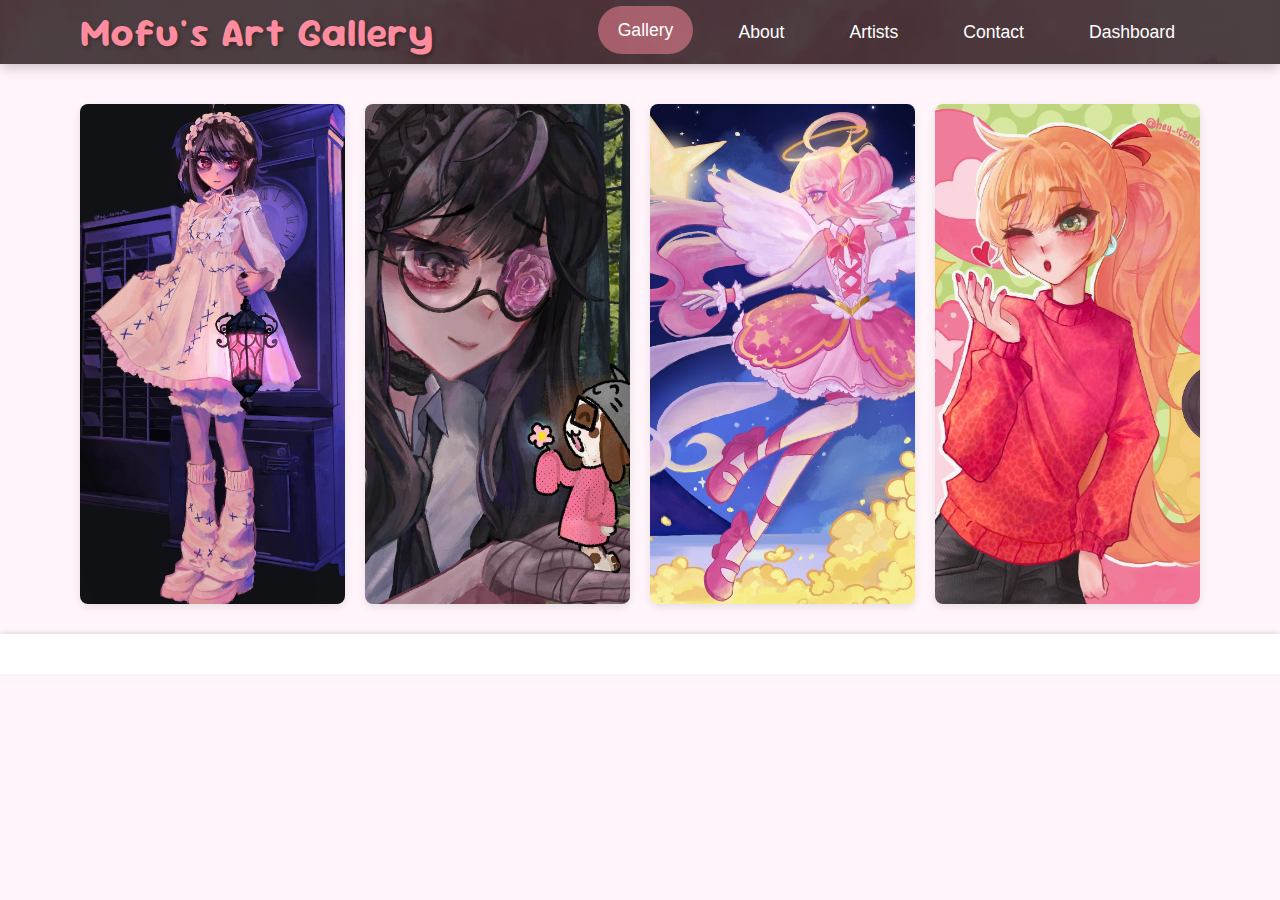
<file: index.html>
<!DOCTYPE html>
<html lang="en">
<head>
    <meta charset="UTF-8">
    <meta name="viewport" content="width=device-width, initial-scale=1.0">
    <title>Mofu's Art Gallery</title>
    <link rel="stylesheet" href="styles.css">
    <link rel="preconnect" href="https://fonts.googleapis.com">
    <link rel="preconnect" href="https://fonts.gstatic.com" crossorigin>
    <link href="https://fonts.googleapis.com/css2?family=Playwrite+AU+SA:wght@100..400&family=Sour+Gummy:ital,wght@0,100..900;1,100..900&display=swap" rel="stylesheet">
</head>
<body>
    <header>
        <div class="container header-container">
            <div class="logo">
                <h1><a href="index.html">Mofu's Art Gallery</a></h1>
            </div>
            <nav class="main-nav">
                <ul>
                    <li><a href="index.html" class="active">Gallery</a></li>
                    <li><a href="#">About</a></li>
                    <li><a href="#">Artists</a></li>
                    <li><a href="#">Contact</a></li>
                    <li><a href="dashboard.html">Dashboard</a></li>
                </ul>
            </nav>
        </div>
    </header>
    
    <main class="container">
        <div class="gallery-grid">
            <div class="gallery-item-large">
                <img class="grid-image" src="img/1.jpg" alt="Image 1">
            </div>
            <div class="gallery-item-large">
                <img class="grid-image" src="img/2.jpg" alt="Image 2">
            </div>
            <div class="gallery-item-large">
                <img class="grid-image" src="img/3.jpg" alt="Image 3">
            </div>
            <div class="gallery-item-large">
                <img class="grid-image" src="img/4.jpg" alt="Image 4">
            </div>
            <div id="igModal" class="ig-modal">
                <div class="ig-modal-content">
                    <span class="close-modal">&times;</span>
                    <div id="igEmbed" class="ig-embed-container"></div>
                </div>
            </div>
        </div>
        
    </main>
    
    <footer>
        <div class="container">
            <p></p>
        </div>
    </footer>
    <script async src="https://www.instagram.com/embed.js"></script>
    <script src="onClickIgScrip.js"></script>
</body>
</html>
</file>
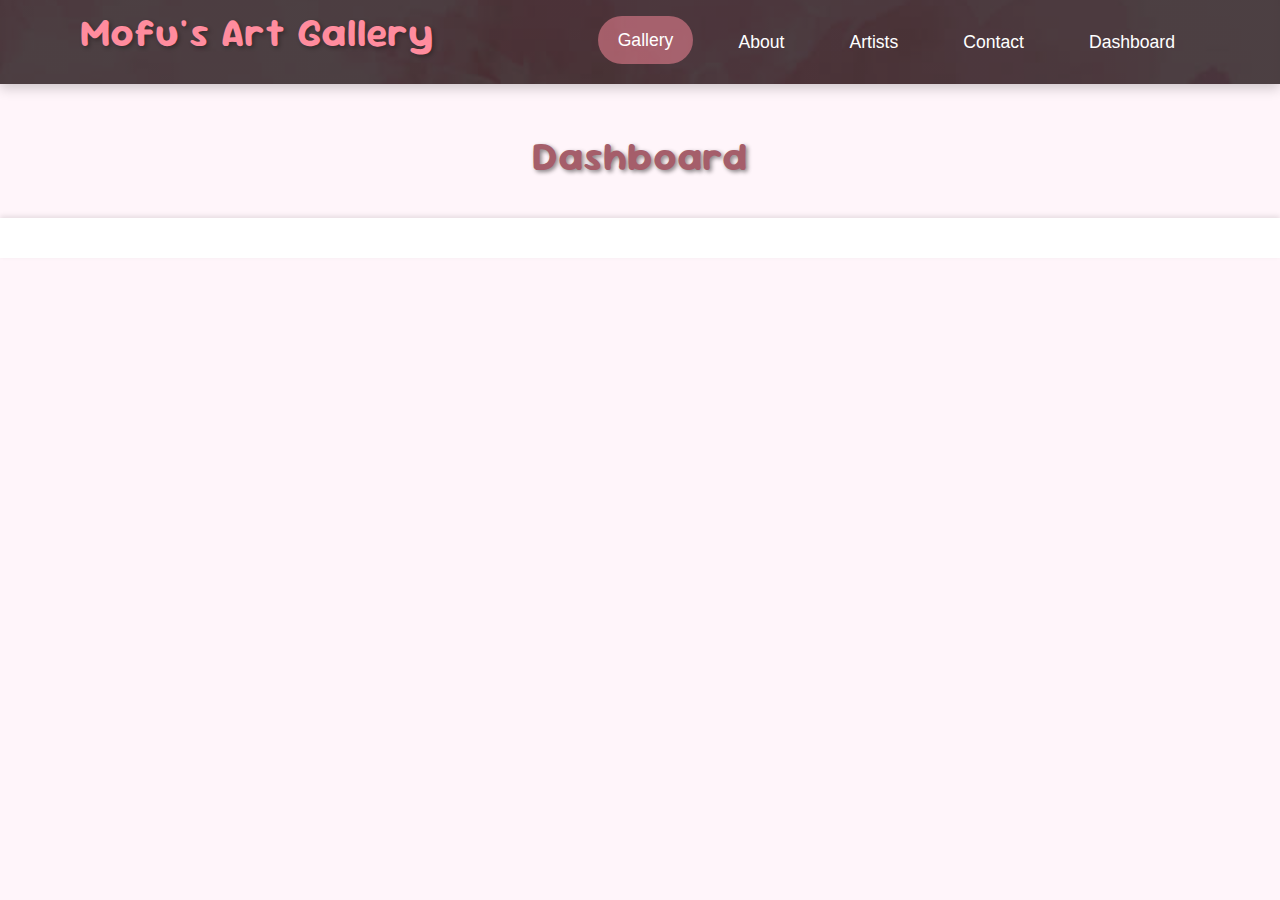
<file: dashboard.html>
<!DOCTYPE html>
<html lang="en">
<head>
    <meta charset="UTF-8">
    <meta name="viewport" content="width=device-width, initial-scale=1.0">
    <title>Mofu's Art Gallery</title>
    <link rel="stylesheet" href="dashboard/dashboard_styles.css">
    <link rel="preconnect" href="https://fonts.googleapis.com">
    <link rel="preconnect" href="https://fonts.gstatic.com" crossorigin>
    <link href="https://fonts.googleapis.com/css2?family=Playwrite+AU+SA:wght@100..400&family=Sour+Gummy:ital,wght@0,100..900;1,100..900&display=swap" rel="stylesheet">
</head>
<body>
    <header>
        <div class="container header-container">
            <div class="logo">
                <h1><a href="index.html">Mofu's Art Gallery</a></h1>
            </div>
            <nav class="main-nav">
                <ul>
                    <li><a href="index.html" class="active">Gallery</a></li>
                    <li><a href="#">About</a></li>
                    <li><a href="#">Artists</a></li>
                    <li><a href="#">Contact</a></li>
                    <li><a href="#">Dashboard</a></li>
                </ul>
            </nav>
        </div>
    </header>
        <h1>Dashboard</h1>
    <footer>
        <div class="container">
            <p></p>
        </div>
    </footer>
</body>
</html>
</file>
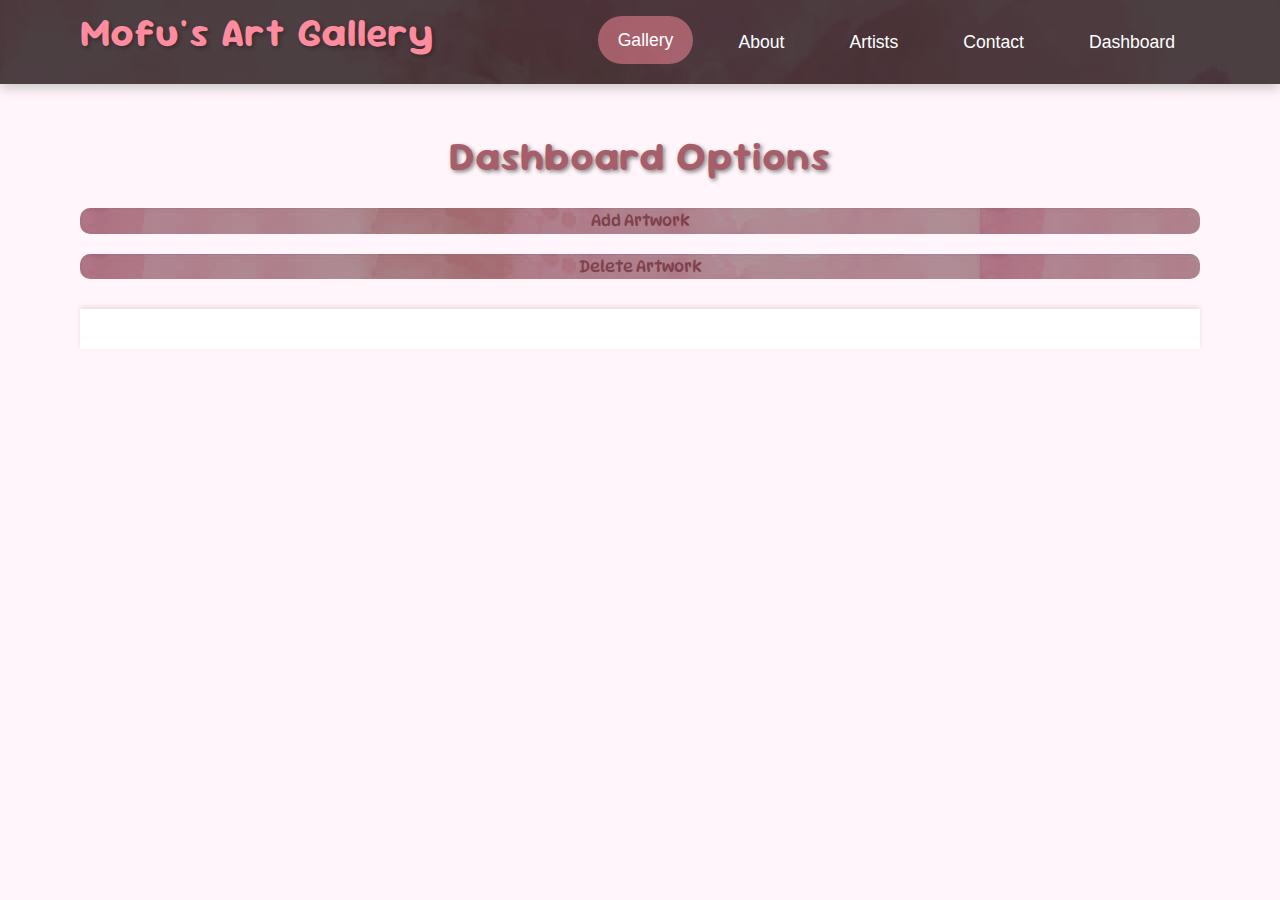
<file: html/dashboard.html>
<!DOCTYPE html>
<html lang="en">
<head>
    <meta charset="UTF-8">
    <meta name="viewport" content="width=device-width, initial-scale=1.0">
    <title>Mofu's Art Gallery</title>
    <link rel="stylesheet" href="/css/dashboard_styles.css">
    <link rel="preconnect" href="https://fonts.googleapis.com">
    <link rel="preconnect" href="https://fonts.gstatic.com" crossorigin>
    <link href="https://fonts.googleapis.com/css2?family=Playwrite+AU+SA:wght@100..400&family=Sour+Gummy:ital,wght@0,100..900;1,100..900&display=swap" rel="stylesheet">
    <link rel="preconnect" href="https://fonts.googleapis.com">
    <link rel="preconnect" href="https://fonts.gstatic.com" crossorigin>
    <link href="https://fonts.googleapis.com/css2?family=DynaPuff:wght@400..700&display=swap" rel="stylesheet">
</head>
<body>
    <header>
        <div class="container header-container">
            <div class="logo">
                <h1><a href="index.html">Mofu's Art Gallery</a></h1>
            </div>
            <nav class="main-nav">
                <ul>
                    <li><a href="index.html" class="active">Gallery</a></li>
                    <li><a href="#">About</a></li>
                    <li><a href="#">Artists</a></li>
                    <li><a href="#">Contact</a></li>
                    <li><a href="#">Dashboard</a></li>
                </ul>
            </nav>
        </div>
    </header>
        <h1>Dashboard Options</h1>
        <div class="container">
            <div class="dashboard-options">
                <a href="add_artwork.html" class="option">Add Artwork</a>
                <a href="delete_artwork.html" class="option">Delete Artwork</a>
            </div>
    <footer>
        <div class="container">
            <p></p>
        </div>
    </footer>
</body>
</html>
</file>
<file: styles.css>
/* Reset and base styles */
* {
    margin: 0;
    padding: 0;
    box-sizing: border-box;
}

body {
    background-color: rgb(255, 245, 250);
    font-family: 'Arial', sans-serif;
    line-height: 1.6;
}

/* Container for consistent spacing */
.container {
    width: 100%;
    max-width: 1200px;
    margin: 0 auto;
    padding: 0 20px;
}

/* Header styles */
header {
    background-image: linear-gradient(rgba(0, 0, 0, 0.7), rgba(0, 0, 0, 0.7)), url('img/background.jpg');
    background-size: cover;
    background-position: center;
    padding: 20px 0;
    margin-bottom: 40px;
    box-shadow: 0 4px 12px rgba(0, 0, 0, 0.2);
    position: relative;
}

.header-container {
    display: flex;
    flex-direction: column;
    align-items: center;
    padding: 20px 0;
}

.logo {
    margin-bottom: 15px;
}

header h1 {
    font-family: "Sour Gummy", sans-serif;
    font-size: 2.2rem;
    font-weight: bolder;
    text-shadow: 2px 2px 4px rgba(0, 0, 0, 0.3);
    letter-spacing: 1px;
}

header a {
    color: #ff8c9e;
    text-decoration: none;
    transition: all 0.3s ease;
}

header a:hover {
    color: #ff9fad;
    text-shadow: 0 0 10px rgba(255, 140, 158, 0.8);
}

/* Navigation styles */
.main-nav ul {
    display: flex;
    flex-wrap: wrap;
    justify-content: center;
    list-style: none;
    gap: 10px;
}

.main-nav li {
    padding: 0 5px;
}

.main-nav a {
    display: block;
    padding: 8px 15px;
    color: #fff;
    font-weight: 500;
    border-radius: 25px;
    transition: all 0.3s ease;
    font-size: 1rem;
}

.main-nav a:hover, 
.main-nav a.active {
    background-color: rgba(255, 140, 158, 0.3);
    color: #fff;
    transform: translateY(-2px);
}

.main-nav a.active {
    background-color: rgba(255, 140, 158, 0.5);
}

/* Main content area */
main {
    padding: 20px 0;
}

/* Gallery grid */
.gallery-grid {
    display: grid;
    grid-template-columns: repeat(1, 1fr);
    gap: 20px;
    margin-bottom: 30px;
}

/* Gallery item */
.gallery-item-large {
    height: 500px;
    width: 100%;
    display: flex;
    background-color: #fff;
    border-radius: 8px;
    overflow: hidden;
    box-shadow: 0 3px 10px rgba(0, 0, 0, 0.1);
    transition: transform 0.3s ease;
}

.gallery-item:hover {
    transform: translateY(-5px);
}

/* Image styling */
.grid-image {
    width: 100%;
    height: auto;
    display: block;
    object-fit: cover;
    aspect-ratio: 16/9;
}

/* Footer styles */
footer {
    background-color: #fff;
    padding: 20px 0;
    text-align: center;
    margin-top: 30px;
    box-shadow: 0 -2px 5px rgba(0, 0, 0, 0.1);
}

footer p {
    font-size: 0.9rem;
    color: #666;
}

/* Modal de Instagram */
.ig-modal {
    display: none;
    position: fixed;
    z-index: 1000;
    left: 0;
    top: 0;
    width: 100%;
    height: 100%;
    background-color: rgba(0, 0, 0, 0.85);
    overflow: auto;
}

.ig-modal-content {
    position: relative;
    background-color: #fefefe;
    margin: 5% auto;
    padding: 20px;
    border-radius: 20px;
    width: 90%;
    max-width: 700px; /* Aumentado de 550px */
    box-shadow: 0 4px 20px rgba(0, 0, 0, 0.3);
    animation: modalFadeIn 0.3s ease;
}

@keyframes modalFadeIn {
    from {opacity: 0; transform: translateY(-30px);}
    to {opacity: 1; transform: translateY(0);}
}

.close-modal {
    position: absolute;
    top: 10px;
    right: 15px;
    color: #ff8c9e;
    font-size: 35px;
    font-weight: bold;
    cursor: pointer;
    transition: all 0.2s ease;
}

.close-modal:hover {
    color: #333;
    transform: scale(1.1);
}

.ig-embed-container {
    min-height: 600px;
    display: flex;
    justify-content: center;
    align-items: center;
}

/* Estilo para indicar que las imágenes son clickables */
.container .gallery-item-large {
    cursor: pointer;
}













/* Media Queries for Responsive Layout */

/* Small tablets and large phones */
@media screen and (min-width: 576px) {
    .gallery-grid {
        grid-template-columns: repeat(2, 1fr);
    }

    .gallery-item-large {
        height: 500px;
    }
    
    header h1 {
        font-size: 2.2rem;
    }
    
    .main-nav ul {
        gap: 15px;
    }
}

/* Medium devices (tablets) */
@media screen and (min-width: 768px) {
    .gallery-grid {
        grid-template-columns: repeat(2, 1fr);
    }
    
    .header-container {
        flex-direction: row;
        justify-content: space-between;
        align-items: center;
        padding: 15px 0;
    }
    
    .logo {
        margin-bottom: 0;
    }
    
    .main-nav ul {
        gap: 5px;
    }
    
    .main-nav a {
        font-size: 1.1rem;
    }
}

/* Large devices (desktops) */
@media screen and (min-width: 992px) {
    .gallery-grid {
        grid-template-columns: repeat(4, 1fr);
    }
    
    header h1 {
        font-size: 2.5rem;
    }
    
    .main-nav ul {
        gap: 15px;
    }
    
    .main-nav a {
        padding: 10px 20px;
    }
    
    header {
        padding: 0;
    }
    
    .header-container {
        padding: 25px 0;
    }
}

/* Extra large devices */
@media screen and (min-width: 1200px) {
    .container {
        padding: 0 40px;
    }
}
</file>
<file: dashboard/dashboard_styles.css>
/* Reset and base styles */
* {
    margin: 0;
    padding: 0;
    box-sizing: border-box;
}

body {
    background-color: rgb(255, 245, 250);
    font-family: 'Arial', sans-serif;
    line-height: 1.6;
}

/* Container for consistent spacing */
.container {
    width: 100%;
    max-width: 1200px;
    margin: 0 auto;
    padding: 0 20px;
}

/* Header styles */
header {
    background-image: linear-gradient(rgba(0, 0, 0, 0.7), rgba(0, 0, 0, 0.7)), url('/img/background.jpg');
    background-size: cover;
    background-position: center;
    padding: 20px 0;
    margin-bottom: 40px;
    box-shadow: 0 4px 12px rgba(0, 0, 0, 0.2);
    position: relative;
}

.header-container {
    display: flex;
    flex-direction: column;
    align-items: center;
    padding: 20px 0;
}

.logo {
    margin-bottom: 15px;
}

header h1 {
    font-family: "Sour Gummy", sans-serif;
    font-size: 2.2rem;
    font-weight: bolder;
    text-shadow: 2px 2px 4px rgba(0, 0, 0, 0.3);
    letter-spacing: 1px;
}

header a {
    color: #ff8c9e;
    text-decoration: none;
    transition: all 0.3s ease;
}

header a:hover {
    color: #ff9fad;
    text-shadow: 0 0 10px rgba(255, 140, 158, 0.8);
}

/* Navigation styles */
.main-nav ul {
    display: flex;
    flex-wrap: wrap;
    justify-content: center;
    list-style: none;
    gap: 10px;
}

.main-nav li {
    padding: 0 5px;
}

.main-nav a {
    display: block;
    padding: 8px 15px;
    color: #fff;
    font-weight: 500;
    border-radius: 25px;
    transition: all 0.3s ease;
    font-size: 1rem;
}

.main-nav a:hover, 
.main-nav a.active {
    background-color: rgba(255, 140, 158, 0.3);
    color: #fff;
    transform: translateY(-2px);
}

.main-nav a.active {
    background-color: rgba(255, 140, 158, 0.5);
}

h1 {
    font-family: 'Sour Gummy', sans-serif;
    font-size: 2.5rem;
    color: #A55E6A;
    text-shadow: 2px 2px 4px rgba(0, 0, 0, 0.467);
    margin-bottom: 20px;
    text-align: center;
    letter-spacing: 1px;
}

.option {
    font-family: "DynaPuff", system-ui;
    display: flex;
    justify-content: center;
    gap: 20px;
    margin-bottom: 20px;
    text-decoration: none;
    color: #7e424c;
    background-image: linear-gradient(rgba(0, 0, 0, 0.308), rgba(0, 0, 0, 0.308)), url('/img/background.jpg');
    border-radius: 10px;
    transition: all 0.3s ease-in-out;
}

.option:hover {
    background-color: rgba(255, 140, 157, 0.542);
    color: #ffedf3;
    transform: scale(1.02);
}

/* Main content area */
main {
    padding: 20px 0;
}

/* Footer styles */
footer {
    background-color: #fff;
    padding: 20px 0;
    text-align: center;
    margin-top: 30px;
    box-shadow: 0 -2px 5px rgba(0, 0, 0, 0.1);
}

footer p {
    font-size: 0.9rem;
    color: #666;
}












/* Media Queries for 
Responsive Layout */

/* Small tablets and large phones */
@media screen and (min-width: 576px) {
    header h1 {
        font-size: 2.2rem;
    }
    
    .main-nav ul {
        gap: 15px;
    }
}

/* Medium devices (tablets) */
@media screen and (min-width: 768px) {
    .header-container {
        flex-direction: row;
        justify-content: space-between;
        align-items: center;
        padding: 15px 0;
    }
    
    .logo {
        margin-bottom: 0;
    }
    
    .main-nav ul {
        gap: 5px;
    }
    
    .main-nav a {
        font-size: 1.1rem;
    }
}

/* Large devices (desktops) */
@media screen and (min-width: 992px) {
    header h1 {
        font-size: 2.5rem;
    }
    
    .main-nav ul {
        gap: 15px;
    }
    
    .main-nav a {
        padding: 10px 20px;
    }
    
    header {
        padding: 0;
    }
    
    .header-container {
        padding: 25px 0;
    }
}

/* Extra large devices */
@media screen and (min-width: 1200px) {
    .container {
        padding: 0 40px;
    }
}
</file>
<file: css/dashboard_styles.css>
/* Reset and base styles */
* {
    margin: 0;
    padding: 0;
    box-sizing: border-box;
}

body {
    background-color: rgb(255, 245, 250);
    font-family: 'Arial', sans-serif;
    line-height: 1.6;
}

/* Container for consistent spacing */
.container {
    width: 100%;
    max-width: 1200px;
    margin: 0 auto;
    padding: 0 20px;
}

/* Header styles */
header {
    background-image: linear-gradient(rgba(0, 0, 0, 0.7), rgba(0, 0, 0, 0.7)), url('/img/background.jpg');
    background-size: cover;
    background-position: center;
    padding: 20px 0;
    margin-bottom: 40px;
    box-shadow: 0 4px 12px rgba(0, 0, 0, 0.2);
    position: relative;
}

.header-container {
    display: flex;
    flex-direction: column;
    align-items: center;
    padding: 20px 0;
}

.logo {
    margin-bottom: 15px;
}

header h1 {
    font-family: "Sour Gummy", sans-serif;
    font-size: 2.2rem;
    font-weight: bolder;
    text-shadow: 2px 2px 4px rgba(0, 0, 0, 0.3);
    letter-spacing: 1px;
}

header a {
    color: #ff8c9e;
    text-decoration: none;
    transition: all 0.3s ease;
}

header a:hover {
    color: #ff9fad;
    text-shadow: 0 0 10px rgba(255, 140, 158, 0.8);
}

/* Navigation styles */
.main-nav ul {
    display: flex;
    flex-wrap: wrap;
    justify-content: center;
    list-style: none;
    gap: 10px;
}

.main-nav li {
    padding: 0 5px;
}

.main-nav a {
    display: block;
    padding: 8px 15px;
    color: #fff;
    font-weight: 500;
    border-radius: 25px;
    transition: all 0.3s ease;
    font-size: 1rem;
}

.main-nav a:hover, 
.main-nav a.active {
    background-color: rgba(255, 140, 158, 0.3);
    color: #fff;
    transform: translateY(-2px);
}

.main-nav a.active {
    background-color: rgba(255, 140, 158, 0.5);
}

h1 {
    font-family: 'Sour Gummy', sans-serif;
    font-size: 2.5rem;
    color: #A55E6A;
    text-shadow: 2px 2px 4px rgba(0, 0, 0, 0.467);
    margin-bottom: 20px;
    text-align: center;
    letter-spacing: 1px;
}

.option {
    font-family: "DynaPuff", system-ui;
    display: flex;
    justify-content: center;
    gap: 20px;
    margin-bottom: 20px;
    text-decoration: none;
    color: #7e424c;
    background-image: linear-gradient(rgba(0, 0, 0, 0.308), rgba(0, 0, 0, 0.308)), url('/img/background.jpg');
    border-radius: 10px;
    transition: all 0.3s ease-in-out;
}

.option:hover {
    background-color: rgba(255, 140, 157, 0.542);
    color: #ffedf3;
    transform: scale(1.02);
}

/* Main content area */
main {
    padding: 20px 0;
}

/* Footer styles */
footer {
    background-color: #fff;
    padding: 20px 0;
    text-align: center;
    margin-top: 30px;
    box-shadow: 0 -2px 5px rgba(0, 0, 0, 0.1);
}

footer p {
    font-size: 0.9rem;
    color: #666;
}

/* --- FORMULARIO MODERNO --- */
#artworkForm {
    display: flex;
    flex-wrap: wrap;
    gap: 16px;
    background: #fff;
    border-radius: 18px;
    box-shadow: 0 2px 12px rgba(255,140,158,0.10);
    padding: 24px 20px 16px 20px;
    margin-bottom: 2.5rem;
    align-items: flex-end;
}
#artworkForm input, #artworkForm textarea {
    flex: 1 1 220px;
    padding: 10px 14px;
    border: 1.5px solid #ffb6c1;
    border-radius: 10px;
    font-size: 1rem;
    background: #fff5fa;
    color: #7e424c;
    transition: border 0.2s, box-shadow 0.2s;
    margin-bottom: 0;
}
#artworkForm input:focus, #artworkForm textarea:focus {
    border: 2px solid #ff8c9e;
    outline: none;
    box-shadow: 0 2px 8px rgba(255,140,158,0.10);
}
#artworkForm button[type="submit"] {
    background: linear-gradient(90deg, #ff8c9e 60%, #ffb6c1 100%);
    color: #fff;
    border: none;
    border-radius: 10px;
    padding: 10px 28px;
    font-size: 1.1rem;
    font-family: inherit;
    font-weight: bold;
    cursor: pointer;
    box-shadow: 0 2px 8px rgba(255,140,158,0.10);
    transition: background 0.2s, transform 0.2s;
}
#artworkForm button[type="submit"]:hover {
    background: linear-gradient(90deg, #ffb6c1 0%, #ff8c9e 100%);
    transform: scale(1.04);
}

/* Add these styles to dashboard_styles.css */

/* Form Styles */
.form-group {
    margin-bottom: 20px;
}

.form-group label {
    display: block;
    margin-bottom: 5px;
    font-weight: bold;
    color: #A55E6A;
}

.form-group input[type="text"],
.form-group input[type="url"],
.form-group textarea {
    width: 100%;
    padding: 10px;
    border: 1px solid #ddd;
    border-radius: 5px;
    font-size: 16px;
    transition: border 0.3s ease;
}

.form-group input[type="file"] {
    padding: 10px 0;
}

.form-group input:focus,
.form-group textarea:focus {
    border-color: #ff8c9e;
    outline: none;
    box-shadow: 0 0 5px rgba(255, 140, 158, 0.3);
}

.form-group small {
    display: block;
    color: #666;
    font-size: 0.9rem;
    margin-top: 5px;
}

.image-preview-container {
    margin-top: 10px;
}

.form-controls {
    display: flex;
    gap: 15px;
    margin-top: 30px;
}

.btn {
    padding: 10px 20px;
    border: none;
    border-radius: 25px;
    font-size: 16px;
    font-weight: 500;
    cursor: pointer;
    transition: all 0.3s ease;
    font-family: "DynaPuff", system-ui;
}

.btn-primary {
    background-color: #ff8c9e;
    color: white;
}

.btn-primary:hover {
    background-color: #e67a8c;
    transform: translateY(-2px);
}

.btn-secondary {
    background-color: #f0f0f0;
    color: #666;
    text-decoration: none;
    display: inline-flex;
    align-items: center;
    justify-content: center;
}

.btn-secondary:hover {
    background-color: #e0e0e0;
    transform: translateY(-2px);
}

.btn-danger {
    background-color: #ff4757;
    color: white;
}

.btn-danger:hover {
    background-color: #e8394a;
    transform: translateY(-2px);
}

.message {
    margin-top: 20px;
    padding: 15px;
    border-radius: 5px;
    display: none;
}

.message.success {
    display: block;
    background-color: rgba(46, 213, 115, 0.2);
    color: #2ed573;
    border: 1px solid #2ed573;
}

.message.error {
    display: block;
    background-color: rgba(255, 71, 87, 0.2);
    color: #ff4757;
    border: 1px solid #ff4757;
}

/* Delete artwork page specific styles */
.artwork-selection {
    margin-top: 20px;
}

.gallery-item-delete {
    position: relative;
    height: 250px;
    width: 100%;
    display: flex;
    flex-direction: column;
    background-color: #fff;
    border-radius: 8px;
    overflow: hidden;
    box-shadow: 0 3px 10px rgba(0, 0, 0, 0.1);
    transition: transform 0.3s ease;
}

.gallery-item-delete img {
    width: 100%;
    height: 200px;
    object-fit: cover;
}

.gallery-item-delete .checkbox-container {
    padding: 10px;
    display: flex;
    align-items: center;
}

.gallery-item-delete .checkbox-container input[type="checkbox"] {
    margin-right: 10px;
    transform: scale(1.3);
    cursor: pointer;
}

.gallery-item-delete .checkbox-container label {
    flex-grow: 1;
    cursor: pointer;
}

/* Media Queries for 
Responsive Layout */

/* Small tablets and large phones */
@media screen and (min-width: 576px) {
    header h1 {
        font-size: 2.2rem;
    }
    
    .main-nav ul {
        gap: 15px;
    }
}

/* Medium devices (tablets) */
@media screen and (min-width: 768px) {
    .header-container {
        flex-direction: row;
        justify-content: space-between;
        align-items: center;
        padding: 15px 0;
    }
    
    .logo {
        margin-bottom: 0;
    }
    
    .main-nav ul {
        gap: 5px;
    }
    
    .main-nav a {
        font-size: 1.1rem;
    }
}

/* Large devices (desktops) */
@media screen and (min-width: 992px) {
    header h1 {
        font-size: 2.5rem;
    }
    
    .main-nav ul {
        gap: 15px;
    }
    
    .main-nav a {
        padding: 10px 20px;
    }
    
    header {
        padding: 0;
    }
    
    .header-container {
        padding: 25px 0;
    }
}

/* Extra large devices */
@media screen and (min-width: 1200px) {
    .container {
        padding: 0 40px;
    }
}
</file>
